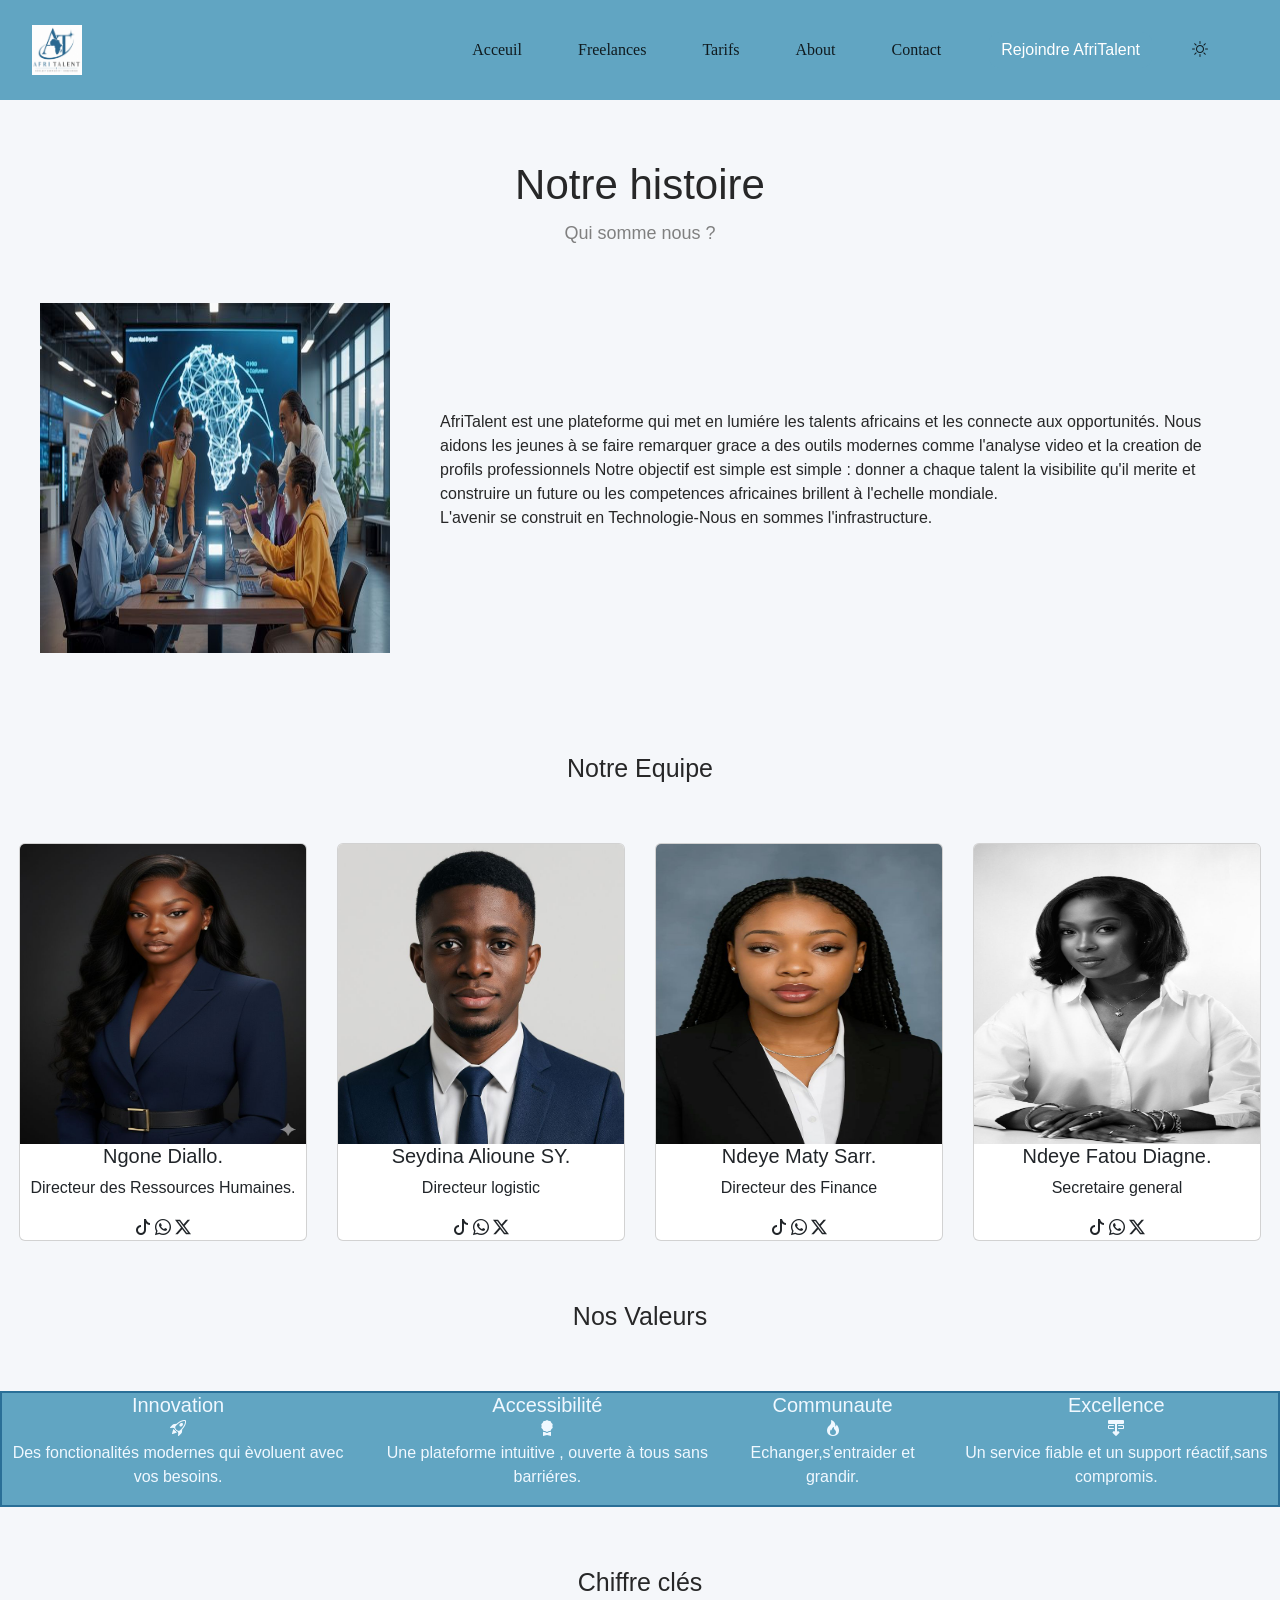
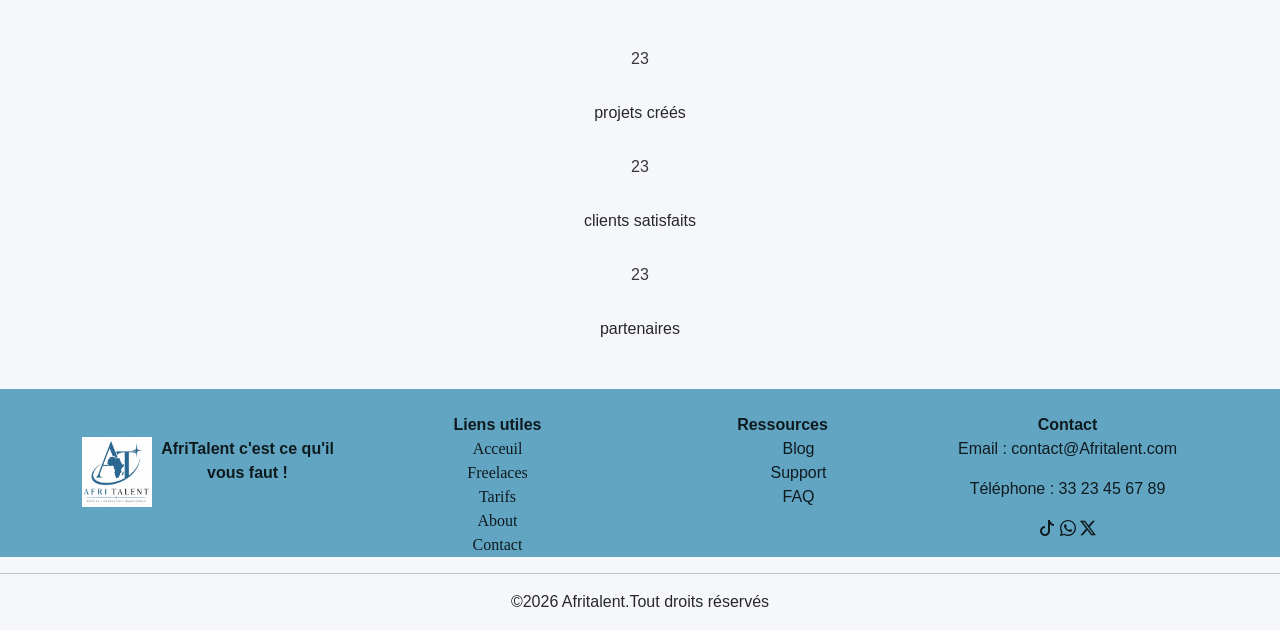
<file: about.html>
<!DOCTYPE html>
<html lang="fr">

<head>
  <meta charset="UTF-8">
  <meta name="viewport" content="width=device-width, initial-scale=1.0">
  <title>AfriTalent — About</title>
  <!-- Bootstrap 5 via CDN : feuille de style -->
  <link href="https://cdn.jsdelivr.net/npm/bootstrap@5.3.0/dist/css/bootstrap.min.css" rel="stylesheet">
  <link rel="stylesheet" href="https://cdn.jsdelivr.net/npm/bootstrap-icons@1.11.0/font/bootstrap-icons.css">
  <!-- Votre feuille de style personnelle -->
  <link rel="stylesheet" href="CSS/style.css">

  <style>
  .bg {
    background-color: rgb(30, 28, 28);
    color: white;
  }
</style>
</head>



<body>
  <button id="topbtn"><i class="bi bi-arrow-up-square"></i></button>
  <nav class="navbar  navbar-expand-lg sticky-top">
    <!-- cree une barre de nav responsive qui ne bouge pas quand on scrolle -->
    
    <div class="container-fluid">
      <a class="navbar-brand" href="#"> <img src="images/logonav.jpeg" alt="logoimage" height="50"
          width="50"> </a>

      <button class="navbar-toggler" type="button" data-bs-toggle="collapse" data-bs-target="#navbarNavAltMarkup"
        aria-controls="navbarNavAltMarkup" aria-expanded="false" aria-label="Toggle navigation">
        <span class="navbar-toggler-icon"></span>
          <!-- Transforme le bouton en bouton de menu
        si on clique on pourra fermer et ouvrir avec data-bs-target pour l'indiquer l'element a ouvrir -->
      </button>
      <div class="collapse navbar-collapse" id="navbarNavAltMarkup">
         <!-- collapse permet de cacher le menu -->
        
        <div class="navbar-nav">
          <a class="nav-link " aria-current="page" href="index.html">Acceuil</a>
          <a class="nav-link" href="freelances.html">Freelances</a>
          <a class="nav-link" href="tarifs.html">Tarifs</a>
          <a class="nav-link" href="about.html">About</a>
          <a class="nav-link" href="contact.html">Contact</a>
          <a class="btn btn-primary  " href="contact.html" role="button">Rejoindre AfriTalent</a>
          <div id="btn"><i class="bi bi-brightness-high"></i></div>

        </div>

        </div>
      </div>
  </nav>
  <!---->
  <div class="about fade-in">
    <h1>Notre histoire</h1>
    <p>Qui somme nous ?</p>
  </div> 
  <div class="about1 fade-in">
    <img src="images/imgabout22.jpg" alt="backgroundabout" width="350" height="350">
    <p class="fade-in aboutt">AfriTalent est une plateforme qui met en lumiére les talents africains et les connecte aux
      opportunités.
      Nous aidons les jeunes à se faire remarquer grace a des outils modernes comme l'analyse video et la creation de
      profils professionnels
      Notre objectif est simple est simple : donner a chaque talent la visibilite qu'il merite et construire
      un future ou les competences africaines brillent à l'echelle mondiale. <br><span class="aboutt">L'avenir se construit en
        Technologie-Nous en sommes l'infrastructure.</span>
    </p>
  </div>

  <h2 class="equipe fade-in">Notre Equipe</h2>
  
  

  <section class="carteabout fade-in">
    <div class="card" style="width: 18rem;">
      <!-- cree une carte avec largeur de  18rem -->
      <img src="images/imgabout2.jpg" class="card-img-top" alt="photoabout" width="300" height="300">
  <div class=" cards-body">
      <h2 class="card-title">Ngone Diallo.</h2>
      <p class="card-text">Directeur des Ressources Humaines.</p>
      <i class="bi bi-tiktok"></i>
      <i class="bi bi-whatsapp"></i>
      <i class="bi bi-twitter-x"></i>

    </div>
    </div>

    <div class="card fade-in" style="width: 18rem;">
      <!-- cree une carte avec largeur de  18rem -->
      <img src="images/PHOTOFORabout.jpg" class="card-img-top" alt="aboutimg" width="300" height="300">
  <div class=" cards-body">
      <h2 class="card-title">Seydina Alioune SY.</h2>
      <p>Directeur logistic</p>
      <i class="bi bi-tiktok"></i>
      <i class="bi bi-whatsapp"></i>
      <i class="bi bi-twitter-x"></i>
      </div>
      </div>

    <div class="card  fade-in" style="width: 18rem;">
      <!-- cree une carte avec largeur de  18rem -->
      <img src="images/imgabouy.jpg" class="card-img-top" alt="photoabout" width="300" height="300">
  <div class=" cards-body">
      <h2 class="card-title"> Ndeye Maty Sarr.</h2>
      <p>Directeur des Finance </p>
      <i class="bi bi-tiktok"></i>
      <i class="bi bi-whatsapp"></i>
      <i class="bi bi-twitter-x"></i>

    </div>
    </div>

    <div class="card fade-in" style="width: 18rem; ">
      <!-- cree une carte avec largeur de  18rem -->
      <img src="images/aboutpicture.jpg" class="card-img-top" alt="aboutimg" width="300" height="300" >
  <div class="cards-body">
      <h2 class="card-title">Ndeye Fatou Diagne.</h2>
      <p>Secretaire general</p>
      <i class="bi bi-tiktok"></i>
      <i class="bi bi-whatsapp"></i>
      <i class="bi bi-twitter-x"></i>

    </div>
    </div>
  </section>
  <h2 class="equipe fade-in">Nos Valeurs</h2>
  <section class="nosvaleur">
    <div class=" fade-in">
      <h2 class="card-title"> Innovation </h2>
      <i class="bi bi-rocket-takeoff"></i>
      <p>Des fonctionalités modernes qui èvoluent avec vos besoins.</p>
    </div>

    <div class="fade-in">
      <h2 class="card-title">Accessibilité </h2>
      <i class="bi bi-award-fill"></i>
      <p>Une plateforme intuitive , ouverte à tous sans barriéres.</p>
    </div>

    <div class="fade-in">
      <h2 class="card-title"> Communaute</h2>
      <i class="bi bi-fire"></i>
      <p>Echanger,s'entraider et grandir. </p>
    </div>

    <div class="fade-in">
      <h2 class="card-title"> Excellence</h2>
      <i class="bi bi-layer-backward"></i>
      <p>Un service fiable et un support réactif,sans compromis.</p>
    </div>

  </section>



  <section class="stats-section">
    <h2 class="equipe fade-in">Chiffre clés</h2>
    
    <div class="container text-center">
      <div class="row">
        <div class="col counter " data-target="900">+0 </div><span>projets créés</span>
        <div class="col counter" data-target="784"> +0</div> <span>clients satisfaits</span>
        <div class="col counter" data-target="500">+0 </div><span>partenaires</span>
      </div>
    </div>
  </section>

  <footer>
    <div class="container text-center mt-5 pt-4 fade-in">
       <!-- texte centre espace a l'interieur en haut margintop  -->
      <div class="row align-items-start ">
        <!-- tout les elements commence en haut de la ligne -->
        <div class="col align-items-stretch d-flex  justify-content-center  mt-4">
           <!-- forme une colonne centre le texte aligne les elements margin top -->
          <img src="images/logonav.jpeg" alt="logoTRSPR" width="70" height="70">
          <strong>AfriTalent c'est ce qu'il vous faut ! </strong>
        </div>


        <div class="col">
          <strong>Liens utiles</strong>
          <a class="nav-link " aria-current="page" href="index.html">Acceuil</a>
          <a class="nav-link" href="freelances.html">Freelaces</a>
          <a class="nav-link" href="tarifs.html">Tarifs</a>
          <a class="nav-link" href="about.html">About</a>
          <a class="nav-link" href="contact.html">Contact</a>
        </div>


        <div class="col">
          <strong>Ressources</strong>
          <ul>
            <li>Blog</li>
            <li>Support</li>
            <li>FAQ</li>
          </ul>
        </div>


        <div class="col">
          <strong>Contact</strong>
          <div>
            <p>Email : contact@Afritalent.com</p>
            <p>Téléphone : 33 23 45 67 89</p>
          </div>
          <i class="bi bi-tiktok"></i>
          <i class="bi bi-whatsapp"></i>
          <i class="bi bi-twitter-x"></i>
        </div>
      </div>
    </div>
  </footer>
  <hr>
  <p class="foot">&copy;2026 Afritalent.Tout droits réservés</p>










































































































  <!-- Bootstrap 5 via CDN : script JavaScript -->
  <script src="https://cdn.jsdelivr.net/npm/bootstrap@5.3.0/dist/js/bootstrap.bundle.min.js"></script>
  <!-- Votre script JavaScript -->
  <script src="Js/main.js"></script>

</body>

</html>
</file>
<file: CSS/style.css>
:root {
    --color-primary: #5184a1;
    --color-secondary: #2a6f97;
    --color-text: #ffffff;
    --color-text-secondary: rgba(0, 0, 0, 0.842);
    --display: flex;
    --justify-content: space-between;
}
/* palette de couleur variable CSS definie dans route pour faciliter l'application */

@import url('https://fonts.googleapis.com/css2?family=Arial&family=Playfair+Display&display=swap');

/* deux google font importe pour faciliter lapllication */

body {
   background-color: #ffffff;
    color: var(--color-text-secondary);
    font-family: Arial, sans-serif;
    background: #f5f7fa;
   
}

* {
    margin: 0; /* Supprime les marges  du navigateur */
    padding:0; /* Supprime les espacements internes*/
    box-sizing: border-box;
}

.navbar-nav {
    /* width: 150px; */
    display: var(--display); 
    color: var(--color-text-secondary);
    align-items: center;
     padding: 0 40px;                        /* espace a linterieur  */
     gap: 40px; /*espace entre les elements */
    margin-left: auto;
    
}

.navbar{
    background-color: #61a5c2
    ;
    
    

}
.nav-link {
    font-family: 'Playfair Display', serif;
    color: var(--color-text-secondary);
     font-size: 70x;   /* permet d'augmenter la taille des link */
    

}


h3 h2 {
    font-family: 'Arial', sans-serif; /* selectionner tout les h2 h3 pour les applique le font family */
}

#cards {
    
    display: grid; 
    grid-template-columns: 1fr 2fr;
    grid-template-rows: 1fr 2fr;
    height: 60vh;
    gap: 50px;
     color: aliceblue;

}
/* Active le mode grille */
/* je fais deux colonne la 1er normale la 2e est deux fois plus grande que la 1er */
/* je fais deux ligne la 1er normale la 2e est deux fois plus grande que la 1er */
/* une taille pour chaque grille  */
/* espace entre les grilles */



.caard1 {
    background-color:  #61a5c2;
    grid-row: 1/2;  /*prend un demi de la ligne */
    grid-column: 1/2; /*prend 2 tiers de la colonne  moins haut que le 2e */
    text-align: center;  /* centre les texte  */
     border-radius: 10%;  /*permet d'arrondir les coins */
   border: 2px solid #2a6f97;  /* un border qui plus fonce que la couleur pour entourer les carte */


}

.caard2 {
    background-color: #61a5c2;
    grid-row: 1/2; /*prend un 2 de la ligne  */
    grid-column: 2/3;/*prend 2 tiers de la colonne  plus haut que le 1e */
    text-align: center;  /* centre les texte  */
    border-radius: 20%;  /*permet d'arrondir les coins */
     border: 2px solid #2a6f97; /* un border qui plus fonce que la couleur pour entourer les carte */

}

.caard3 {
    background-color: #61a5c2;
    grid-row: 2/3; /*prend 2 tiers de la ligne plus long que le 2e */
    grid-column: 1/2; /*prend un demi de la colonne plus haut que le 2e */
    text-align: center;  /* centre les texte  */
    border-radius: 20%; /*permet d'arrondir les coins */
     border: 2px solid #2a6f97; /* un border qui plus fonce que la couleur pour entourer les carte */

}

.caard4 {
    background-color: #61a5c2;
    grid-row: 2/3; /*prend 2 tiers de la ligne plus petit que le 2e */
    grid-column: 2/3; /*prend 2 tiers de la colonne moins haut que le 2e */
    text-align: center; /* centre les texte  */
    border-radius: 20%; /*permet d'arrondir les coins */
     border: 2px solid #2a6f97; /* un border qui plus fonce que la couleur pour entourer les carte */

}

.color {
    text-align: center; /* centre les texte  */
     margin-top: 35px;             /*espace en haut et en bas */
    margin-bottom: 35px;
}

#service {
    display: grid;
    grid-template-columns: repeat(3, 1fr);
    gap: 20px;
}

.service-card {
    background-color: #61a5c2;
    border-radius: 20%;
    height: 25vh;
    text-align: center; /* centre les texte  */
    box-shadow: #020c2315;
     border: 2px solid #2a6f97;
    color: aliceblue;
    transition: box-shadow 0.3s ease;
}

.service-card:hover {
    box-shadow: 0 10px 20px rgba(0, 0, 0, 0.829);

}

@media screen and (min-width: 768px) {
    /* Styles à appliquer pour les mobiles */
    .about1 { 
       flex-direction: column;
    }
    

}

@media screen and (max-width: 769px) {
    /* Styles à appliquer pour les tablettes */
   .about1 { 
       flex-direction: row;
    }
    

    }

@media screen and (min-width: 1024px) {
    /* Styles à appliquer pour les ordinateurs de bureau */
   .about1 { 
       flex-direction: row;
    }

}




.card {
    margin-top: 40px;   /*cree de lespace en haut*/
    text-align: center;
    /* box-shadow: #020c2315; cree une ombre noir pour chaque carte */
    box-shadow: none;
     transition: box-shadow 0.3s ease; /* animation quand on survole une carte */
    transition: transform 0.3s ease;

   
}

.card:hover {
    box-shadow: 0 10px 20px rgba(0, 0, 0, 0.829);

    transform: scale(1.05); /*agrandi les carte au  click*/
}

.titre {
    text-align: center;
    margin-top: 60px; /* espace en haut   */
}

.titre h1 {
    font-size: 42px;
    margin-bottom: 10px; /*espace en haut et en bas */
}

.titre p {
    color: gray;
    font-size: 18px;


}

                              /* tarifs style */






.titre {
    text-align: center; /* centre les texte  */
    margin-top: 60px; /* espace en haut  */
}

.titre h1 {
    font-size: 42px;
    margin-bottom: 10px; /* espace en bas   */
}

.titre p {
    color: gray;
    font-size: 18px;
}

.Tarifs {
    display: flex;
    justify-content: center;
    gap: 30px;
    flex-wrap: wrap; /* Retour à la ligne si manque d'espace */
    margin: 50px auto; /* espace en haut et bas plus a gauche et a droite  */
    max-width: 1200px;
    margin-bottom: 60px; /* espace en bas   */
}

.Tarif {
    position: relative;
    background: white;
    width: 320px;
    padding: 30px;
    border-radius: 20px;
    box-shadow: 0 5px 20px rgba(0, 0, 0, .08);
    transition: .3s;
}

.Tarif:hover {
    transform: translateY(-10px);/* La carte monte légèrement */
    box-shadow: 0 15px 30px rgba(0, 0, 0, .15);
}

.Tarif h2 {
    text-align: center;
    font-size: 24px;
    margin-bottom: 10px; /* espace en bas   */
}

.Tarif h3 {
    text-align: center; /* centre les texte  */
    color: #2a6f97; /* Bleu Bootstrap */
    margin-bottom: 25px; /* Espace sous le prix */
}

.Tarif p {
    color: #444;
}

.Tarif i {
    color: #198754;
    margin-right: 8px;
}

.btn-tarif {
    width: 100%;
    padding: 12px;
    margin-top: 20px; /* espace en haut   */
    border: none;
    border-radius: 10px;
    background: #2a6f97;
    color: white;
    font-weight: bold; /* mettre l'ecriture en gras  */
    cursor: pointer; /* la souris devient une main quand on survole  */
    font-size: 15px;
}

/* .btn-tarif:hover {
    background: #0b5ed7;
} */

.pro {
    border: 2px solid #2a6f97;
    transform: scale(1.05); /* aggrandi la carte pro  */
}

.pro:hover {
    transform: scale(1.08);  /* aggrandi la carte pro au click */
}

.badge-populaire {
    position: absolute; /* Position libre dans la carte */
    top: -12px; /* Dépasse légèrement du haut */
    right: 20px; /* Placé à droite */
    background: #2a6f97;
    color: white;
    padding: 6px 15px; /* creer de l'espace  */
    border-radius: 30px; /* Forme arrondie */
    font-size: 12px;
    font-weight: bold; /* Texte en gras */
}

.carousel-item i {
    color: #fbbc04; /* permet de colorer les etoiles  */
}

.card-body i {
    color: #fbbc04;
}

/* contact */



.Formulaire {
    text-align: center;
    margin-top: 40px; /* espace en bas   */
}

.formulaire {
    display: flex; /* aligne les elements  */
    align-items: center; /* centre les texte  */
    justify-content: center; /* centre les texte  */
    gap: 30px;
}

.Formulaire h1 {
    font-size: 30px; /* agrandi ou reduit la taille */
    margin-bottom: 10px; /* espace en bas   */
}

.Formulaire p {
    color: gray;
    font-size: 18px; /* agrandi ou reduit la taille */
}

#container {
    display: flex; /* aligne les elements  */
    justify-content: center; /* centre les elements  */
    height: 80vh;
    font-family: 'Playfair Display', serif;
    margin-bottom: 30px; /* espace en bas   */
}

#container form {
    /* border: 5px dashed rgba(216, 112, 147, 0.1); */
    display: flex; /* aligne les elements  */
    flex-direction: column; /* aligne les elements en colonne  */
    justify-content: space-between;
    padding: 20px;
    width: 35vw;
    background: linear-gradient(to bottom, rgba(4, 44, 65, 0.03), rgba(11, 141, 206, 0.735))
}

#container form>div {
    display: flex;  /* aligne les elements  */
    justify-content: space-between;
    align-items: center; /* centre les texte  */

}

#container form>div:not(:last-child) {
    display: flex;  /* aligne les elements  */
    justify-content: space-between;
    align-items: center; /* centre les elements  */
}

#container form>div:last-child {
    display: flex;  /* aligne les elements  */
    justify-content: center;
    gap: 1em;
}

#container form>div>input:not(input[type="submit"]) {
    width: 15em;
    border-radius: 5px; /*permet d'arrondir les coins d'un elements */
    height: 1.7em;


}



/* About */
.about {
    text-align: center; /* centre les texte  */
    margin-top: 60px; /* espace en bas   */
}

.about h1 {
    font-size: 42px; /* agrandi ou reduit la taille */
    margin-bottom: 10px; /* espace en bas   */
}

.about p {
    color: gray;
    font-size: 18px; /* agrandi ou reduit la taille */

}
.about h3 {
    color: gray;
    font-size: 18px;/* agrandi ou reduit la taille */

}

.about1 {
    display: flex; /* aligne les elements  */
    align-items: center; /* centre les elements  */
    justify-content: space-between;
    padding: 40px; /* espace entre  les elements  */
    gap: 50px;/* espace entre  les elements  */
}

.carteabout {
    display: flex; /* aligne les elements  */
    justify-content: center; /* centre les elements  */
    gap: 30px; /* espace entre  les elements  */

}

.equipe {
    text-align: center; /* centre les elements  */
    margin-top: 60px; /* espace en bas   */
    margin-bottom: 20px; /* espace en bas   */
    font-size: 25px; /* agrabdi la taille */

}

.nosvaleur {
    display: flex; /* aligne les elements  */
    margin-top: 60px; /* espace en haut  */
    margin-bottom: 10px; /* espace en bas  */
    gap: 30px;
    background-color: #61a5c2;
   color: aliceblue;
    text-align: center;
   
     border: 2px solid #2a6f97;

}

.navbar {
    width: 100%;
    padding: 20px; /*espace a linterieur dun element*/
    transition: 0.3s;
  

}

.navbar.scrolled {
    background-color: rgba(0, 0, 0, 0.644);
    padding: 10px;
    border-radius : 30px;  /*applique une bordure  */
    
    box-shadow: 0 2px 10px rgba(18, 13, 13, 0.922);
    font-size: x-large;
    

}

#topbtn {
    position: fixed;  /*permet de fixer le navbar */
    bottom: 20px;  /*   */
    right: 20px; /*espace vers la droite*/
    padding: 10px;
    border: none;  /*applique une bordure  */
    border-radius: 50%;  /*applique une bordure  */
    cursor: pointer;
}

.fade-in {
     opacity: 0;  /* rend invisible */
    transform: translateY(20px);
    transition: 1s ease; /*decaler de 20 vers le bas  */
}

.fade-in.show {
    opacity: 1; /*visible */
    transform: translateY(0); /*revenir a sa position normale */
}

.footer {
    text-align: center; /* centre les texte  */
    
}


.card-title{
    font-size: 20px;/* agrandi la taille */
}
.col h3{
   font-size: 20px;/* agrandi la taille */
}
.counter{
    margin-top: 30px; /* espace en haiut  */
    margin-bottom: 30px; /* espace en bas   */
    color: rgba(0, 0, 0, 0.781);
}
.color{
     margin-top: 30px;/* espace en haut   */
    margin-bottom: 30px; /* espace en bas   */
}
.rowe{
    display:flex; /* aligne les elements  */
    align-items: center;
}
.btn{
    background: #61a5c2;
     border-radius: 10px;
    /* display: flex; */
    border:#2a6f97 ;
   
     
}
#hero{
    display: flex; /* aligne les elements  */
    align-items: center; /* centre les texte  */
    justify-content: space-between; /* espace entre les element */
    padding: 40px;
}
.herocontent h1{
    font-size: 32px; /* agrandi la taille */
     font-weight: bold; /* met le texte en gras  */
     margin-top: 20px; /* espace en haut  */
     margin-bottom: 10px; /* espace en bas   */

}
.herocontent h2{
     font-size: 20px; /* agrandi la taille */
     
}

footer{
    background-color:#61a5c2 ;
}
.containe{
    margin-top: 50px; /* espace en haut  */
    margin-bottom: 50px;/* espace en bas   */
}
#service{
    margin-top: 50px;/* espace en haut  */
    margin-bottom: 50px;/* espace en bas   */
}
#cards{
    margin-top: 50px;/* espace en haut  */
    margin-bottom: 50px; /* espace en bas   */
}
.foot{
    text-align: center; /* centre les texte  */
}
ul{
    list-style: none; /* n'applique pas de style    */
   
}
.faq{
     text-align: center; /* centre les texte  */
   
     margin-bottom: 30px; /* espace en bas   */
     margin-top: 30p; /* espace en haut  */
}
</file>
